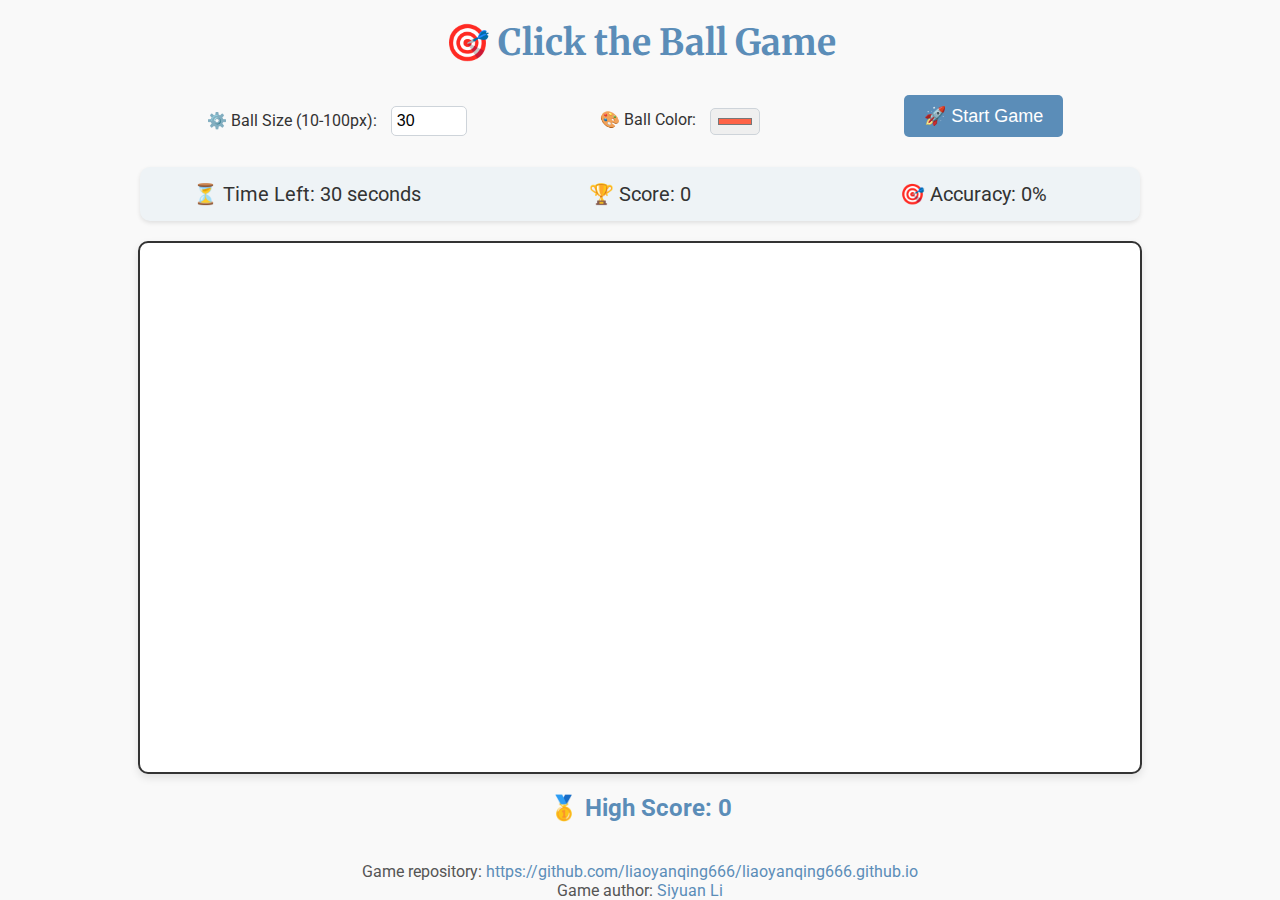
<file: game.html>
<!DOCTYPE html>
<html lang="en">
<head>
    <meta charset="UTF-8">
    <meta name="viewport" content="width=device-width, initial-scale=1.0">
    <meta name="robots" content="noindex, nofollow, noarchive, nosnippet, noimageindex">
    <meta name="googlebot" content="noindex, nofollow, noarchive, nosnippet, noimageindex">
    <meta name="bingbot" content="noindex, nofollow, noarchive, nosnippet, noimageindex">
    <title>Click the Ball Game</title>
    <link rel="preconnect" href="https://fonts.googleapis.com">
    <link href="https://fonts.googleapis.com/css2?family=Roboto:wght@300;400&family=Merriweather:wght@700&display=swap" rel="stylesheet">
    <style>
        body {
            font-family: 'Roboto', sans-serif;
            display: flex;
            flex-direction: column;
            align-items: center;
            height: 100vh;
            margin: 0;
            background-color: #f9f9f9;
            color: #333;
        }
        #title {
            font-size: 36px;
            font-weight: bold;
            margin-top: 20px;
            color: #5b8db8;
            text-align: center;
            font-family: 'Merriweather', serif;
        }
        #gameContainer {
            position: relative;
            width: 90%;
            max-width: 1000px;
            height: 600px;
            background-color: #ffffff;
            border: 2px solid #333;
            margin-top: 20px;
            box-shadow: 0 4px 8px rgba(0, 0, 0, 0.1);
            border-radius: 10px;
        }
        .ball {
            position: absolute;
            border-radius: 50%;
            cursor: pointer;
            transition: transform 0.2s ease;
        }
        .ball:hover {
            transform: scale(1.2);
        }
        #controls {
            margin-top: 20px;
            display: flex;
            justify-content: space-around;
            align-items: center;
            width: 90%;
            max-width: 1000px;
            flex-wrap: wrap;
        }
        #startButton, #stopButton {
            padding: 10px 20px;
            font-size: 18px;
            cursor: pointer;
            background-color: #5b8db8;
            color: #fff;
            border: none;
            border-radius: 5px;
            transition: background-color 0.3s ease;
            margin: 10px;
        }
        #startButton:hover, #stopButton:hover {
            background-color: #3c6e91;
        }
        #sizeInput, #colorInput {
            margin-left: 10px;
            padding: 5px;
            border: 1px solid #ced4da;
            border-radius: 5px;
            font-size: 16px;
            margin-top: 10px;
        }
        #stats {
            display: flex;
            justify-content: space-around;
            margin-top: 20px;
            width: 90%;
            max-width: 1000px;
            font-size: 20px;
            background-color: #eef3f6;
            padding: 10px 0;
            border-radius: 10px;
            box-shadow: 0 2px 4px rgba(0, 0, 0, 0.1);
            flex-wrap: wrap;
        }
        #stats div {
            text-align: center;
            flex: 1;
            margin: 5px 0;
        }
        #highScore {
            margin-top: 20px;
            font-size: 24px;
            color: #5b8db8;
            font-weight: bold;
        }
        #footer {
            margin-top: 40px;
            font-size: 16px;
            color: #555;
            text-align: center;
            width: 90%;
        }
        #footer a {
            color: #5b8db8;
            text-decoration: none;
        }
        #footer a:hover {
            color: #3c6e91;
            text-decoration: underline;
        }
        @media (max-width: 768px) {
            #title {
                font-size: 28px;
            }
            #gameContainer {
                height: 600px;
            }
            #controls {
                flex-direction: column;
                align-items: center;
            }
            #startButton, #stopButton {
                width: 100%;
            }
            #sizeInput, #colorInput {
                margin-left: 0;
                margin-top: 10px;
                width: 100%;
                text-align: center;
            }
            #stats {
                flex-direction: column;
            }
            #highScore {
                font-size: 20px;
            }
        }
    </style>
</head>
<body>
    <div id="title">🎯 Click the Ball Game</div>
    <div id="controls">
        <div>
            <label for="sizeInput">⚙️ Ball Size (10-100px):</label>
            <input type="number" id="sizeInput" min="10" max="100" value="30">
        </div>
        <div>
            <label for="colorInput">🎨 Ball Color:</label>
            <input type="color" id="colorInput" value="#ff6347">
        </div>
        <button id="startButton">🚀 Start Game</button>
        <button id="stopButton" style="display: none;">🛑 Stop Game</button>
    </div>
    <div id="stats">
        <div>⏳ Time Left: <span id="timer">30</span> seconds</div>
        <div>🏆 Score: <span id="score">0</span></div>
        <div>🎯 Accuracy: <span id="accuracy">0</span>%</div>
    </div>
    <div id="gameContainer"></div>
    <div id="highScore">🥇 High Score: <span id="highScoreValue">0</span></div>
    <div id="footer">
        Game repository: <a href="https://github.com/liaoyanqing666/liaoyanqing666.github.io" target="_blank">https://github.com/liaoyanqing666/liaoyanqing666.github.io</a><br>
        Game author: <a href="https://siyuanli.tech" target="_blank">Siyuan Li</a>
    </div>
    <script>
        const gameContainer = document.getElementById("gameContainer");
        const scoreDisplay = document.getElementById("score");
        const timerDisplay = document.getElementById("timer");
        const accuracyDisplay = document.getElementById("accuracy");
        const highScoreDisplay = document.getElementById("highScoreValue");
        const startButton = document.getElementById("startButton");
        const stopButton = document.getElementById("stopButton");
        const sizeInput = document.getElementById("sizeInput");
        const colorInput = document.getElementById("colorInput");
        let score = 0;
        let totalClicks = 0;
        let timeLeft = 30;
        let isGameStarted = false;
        let gameInterval;
        let timerInterval;
        let ballSize = 30;
        let ballColor = "#ff6347";
        let highScore = 0;
        function createBall() {
            const ball = document.createElement("div");
            ball.classList.add("ball");
            const maxX = gameContainer.clientWidth - ballSize;
            const maxY = gameContainer.clientHeight - ballSize;
            const randomX = Math.floor(Math.random() * maxX);
            const randomY = Math.floor(Math.random() * maxY);
            ball.style.width = ballSize + "px";
            ball.style.height = ballSize + "px";
            ball.style.backgroundColor = ballColor;
            ball.style.left = randomX + "px";
            ball.style.top = randomY + "px";
            ball.addEventListener("click", () => {
                ball.remove();
                score++;
                totalClicks++;
                updateScore();
                updateAccuracy();
                createBall();
            });
            gameContainer.appendChild(ball);
        }
        function updateScore() {
            scoreDisplay.textContent = score;
        }
        function updateAccuracy() {
            let accuracy = totalClicks === 0 ? 0 : Math.floor((score / totalClicks) * 100);
            accuracyDisplay.textContent = accuracy;
        }
        function updateTimer() {
            timeLeft--;
            timerDisplay.textContent = timeLeft;
            if (timeLeft <= 0) {
                clearInterval(timerInterval);
                clearInterval(gameInterval);
                endGame();
            }
        }
        startButton.addEventListener("click", () => {
            if (!isGameStarted) {
                isGameStarted = true;
                score = 0;
                totalClicks = 0;
                timeLeft = 30;
                ballSize = parseInt(sizeInput.value);
                ballColor = colorInput.value;
                updateScore();
                updateAccuracy();
                timerDisplay.textContent = timeLeft;
                startButton.style.display = "none";
                stopButton.style.display = "block";
                createBall();
                timerInterval = setInterval(updateTimer, 1000);
            }
        });
        stopButton.addEventListener("click", () => {
            if (isGameStarted) {
                endGame();
            }
        });
        gameContainer.addEventListener("click", (event) => {
            if (isGameStarted && !event.target.classList.contains("ball")) {
                totalClicks++;
                updateAccuracy();
            }
        });
        function endGame() {
            gameContainer.innerHTML = "";
            clearInterval(timerInterval);
            clearInterval(gameInterval);
            isGameStarted = false;
            startButton.style.display = "block";
            stopButton.style.display = "none";
            if (score > highScore) {
                highScore = score;
                highScoreDisplay.textContent = highScore;
                alert("🎉 New High Score! Your score is: " + score);
            } else {
                alert("Game over! Your score is: " + score);
            }
        }
    </script>
</body>
</html>
</file>
